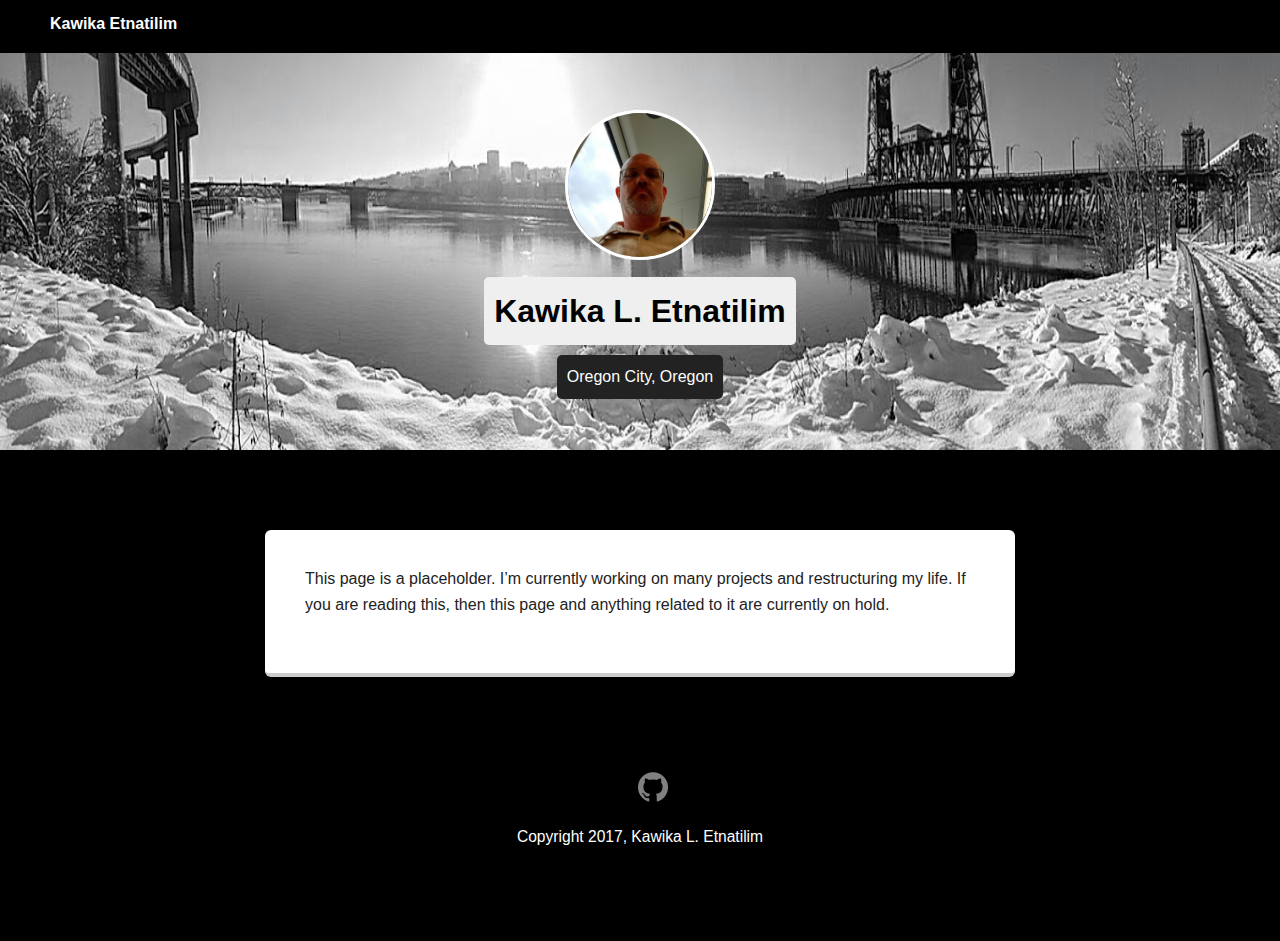
<file: index.html>
<!doctype html>
<html>
	<head>
		<meta charset="utf-8" />
		<title>Kawika Etnatilim's Profile</title>
		<link  rel="stylesheet" href="css/mainstyle.css" />
	</head>
	
	<body>
		<div class="main-nav">
			<ul class="nav">
				<li class="name" >Kawika Etnatilim</li>
								
			</ul>		
		</div>
		
		<header>
			<img src="images/me/me09.jpg" alt="Kawika L. Etnatilim, Developer" class="profile-image">
			<h1 class="tag name">Kawika L. Etnatilim</h1>
			<p class="tag location">Oregon City, Oregon</p>				
		</header>
		
		<main class="mainbody">
		
		<div class="card">

			<p>This page is a placeholder.  I’m currently working on many projects and restructuring my life.  If you are reading this, then this page and anything related to it are currently on hold.
 </p> 
		
	
				


		</div>
			
		
		<!--
		<div class="card">
			<p>some text</p>
			<p>some text</p>
		</div> -->
						
		</main>
		
		<footer>
			<ul>
				
				
				<li><a class="social github" href="https://github.com/kawika2012" target="_blank">GitHub</a></li>
				
				
				
				<!-- Place this tag where you want the button to render. -->
		
			</ul>	
			<p class="copyright"> Copyright 2017, Kawika L. Etnatilim</p>					
		</footer>
	</body>
</html>
</file>
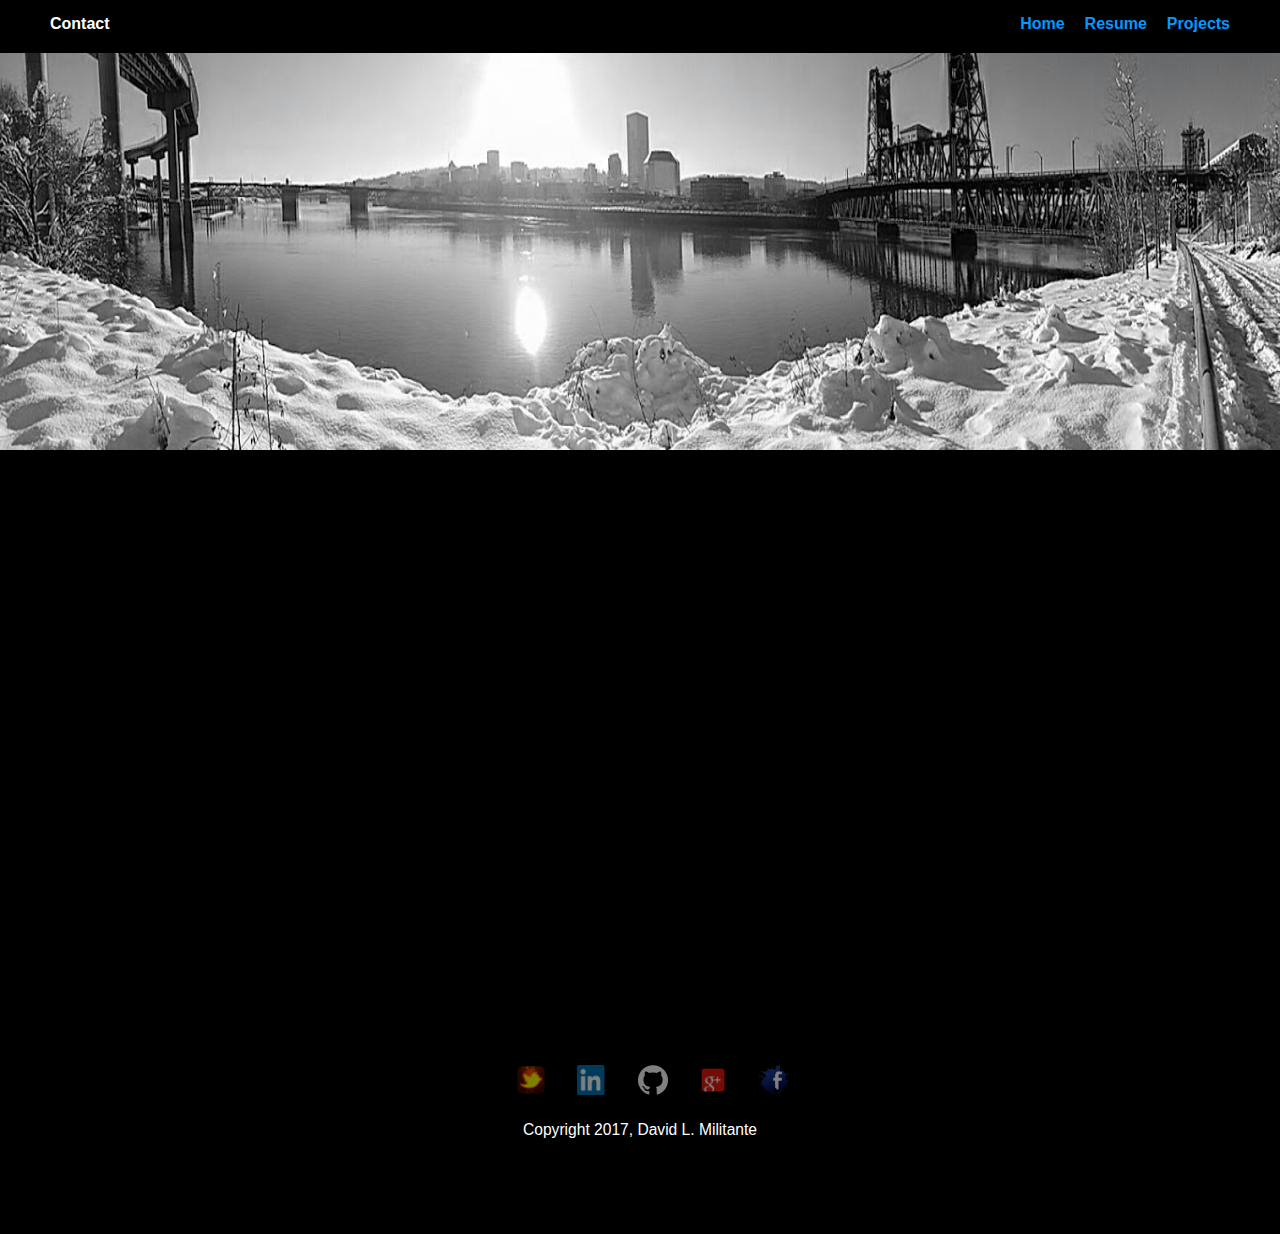
<file: contact.html>
<!DOCTYPE html>
<html>
<head>
	<meta charset="utf-8" />
	<title>Contact Form for David Lewis Militante</title>
	<link  rel="stylesheet" href="css/mainstyle.css" />
</head>
<body>

		<div class="main-nav">
			<ul class="nav">
				<li class="name" >Contact</li>
				<li><a href="index.html" >Home</a></li>
				<li><a href="resume.html" >Resume</a></li>
				<li><a href="projects.html" >Projects</a></li>				
			</ul>		
		</div>
		
		<header>
						
		</header>
		
		<main class="mainbody">
		
		<iframe src="https://docs.google.com/forms/d/e/1FAIpQLSfeM33jVNvS0yiAK9YZ0MkBJopS15v9yB_57q_lWg1gmOY8Cw/viewform?embedded=true" width="750" height="500" frameborder="0" marginheight="0" marginwidth="0">Loading...</iframe>
		
		
	<!--	<div class="card">
			<h1> Contact Info: </h1>
			
			
		</div> --> 
						
		</main>
		
	<footer>
			<ul>
				<li><a class="social twitter" href="https://twitter.com/kawi71" target="_blank">Twitter</a></li>
				<li><a class="social linkedin" href="https://www.linkedin.com/in/kawika2012/" target="_blank">LinkedIn</a></li>
				<li><a class="social github" href="https://github.com/kawika2012" target="_blank">GitHub</a></li>
				<li><a class="social gplus" href="https://plus.google.com/u/0/+DavidMilitante" target="_blank">GooglePlus</a></li>
				<li><a class="social facebook" href="https://www.facebook.com/kawika2012"  target="_blank">Facebook</a></li>
				
				<!-- Place this tag where you want the button to render. -->
		
			</ul>	
			<p class="copyright"> Copyright 2017, David L. Militante</p>					
		</footer>



</body>
</html>
</file>
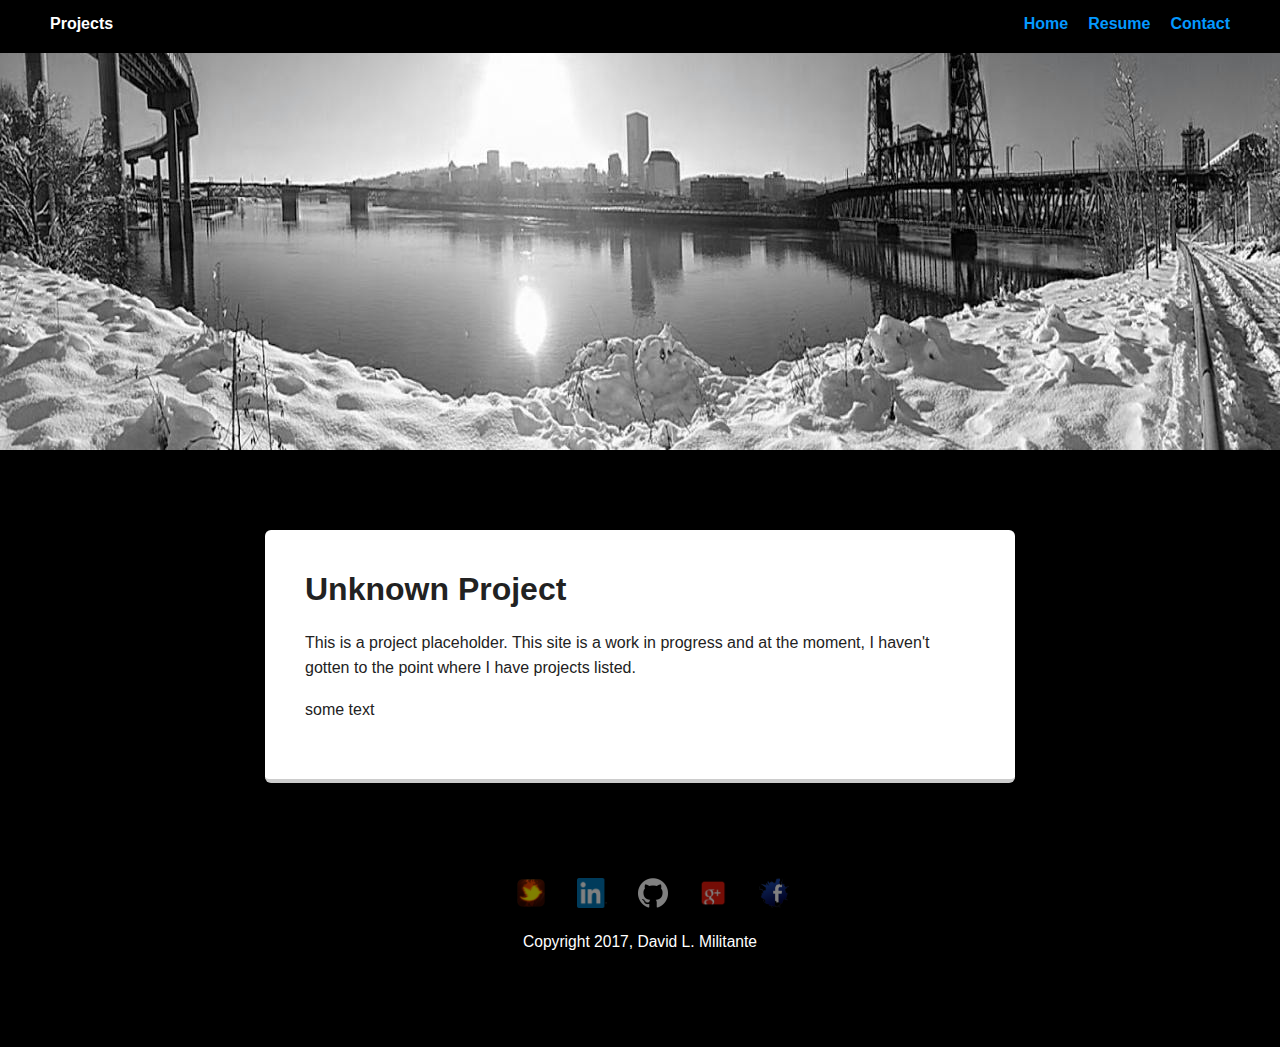
<file: projects.html>
<!DOCTYPE html>
<html>
<head>
	<meta charset="utf-8" />
	<title>Project List for David Lewis Militante</title>
	<link  rel="stylesheet" href="css/mainstyle.css" />
</head>
<body>

		<div class="main-nav">
			<ul class="nav">
				<li class="name" >Projects</li>
				<li><a href="index.html" >Home</a></li>
				<li><a href="resume.html" >Resume</a></li>
				<li><a href="contact.html" >Contact</a></li>				
			</ul>		
		</div>
		
		<header>
						
		</header>
		
		<main class="mainbody">
		
		
		
		
		<div class="card">
			<h1> Unknown Project </h1>
			<p>This is a project placeholder.  This site is a work in progress and at the moment, I haven't gotten to the point where I have projects listed.</p>
			<p>some text</p>
		</div> 
						
		</main>
		
	<footer>
			<ul>
				<li><a class="social twitter" href="https://twitter.com/kawi71" target="_blank">Twitter</a></li>
				<li><a class="social linkedin" href="https://www.linkedin.com/in/kawika2012/" target="_blank">LinkedIn</a></li>
				<li><a class="social github" href="https://github.com/kawika2012" target="_blank">GitHub</a></li>
				<li><a class="social gplus" href="https://plus.google.com/u/0/+DavidMilitante" target="_blank">GooglePlus</a></li>
				<li><a class="social facebook" href="https://www.facebook.com/kawika2012"  target="_blank">Facebook</a></li>
				
				<!-- Place this tag where you want the button to render. -->
		
			</ul>	
			<p class="copyright"> Copyright 2017, David L. Militante</p>					
		</footer>



</body>
</html>
</file>
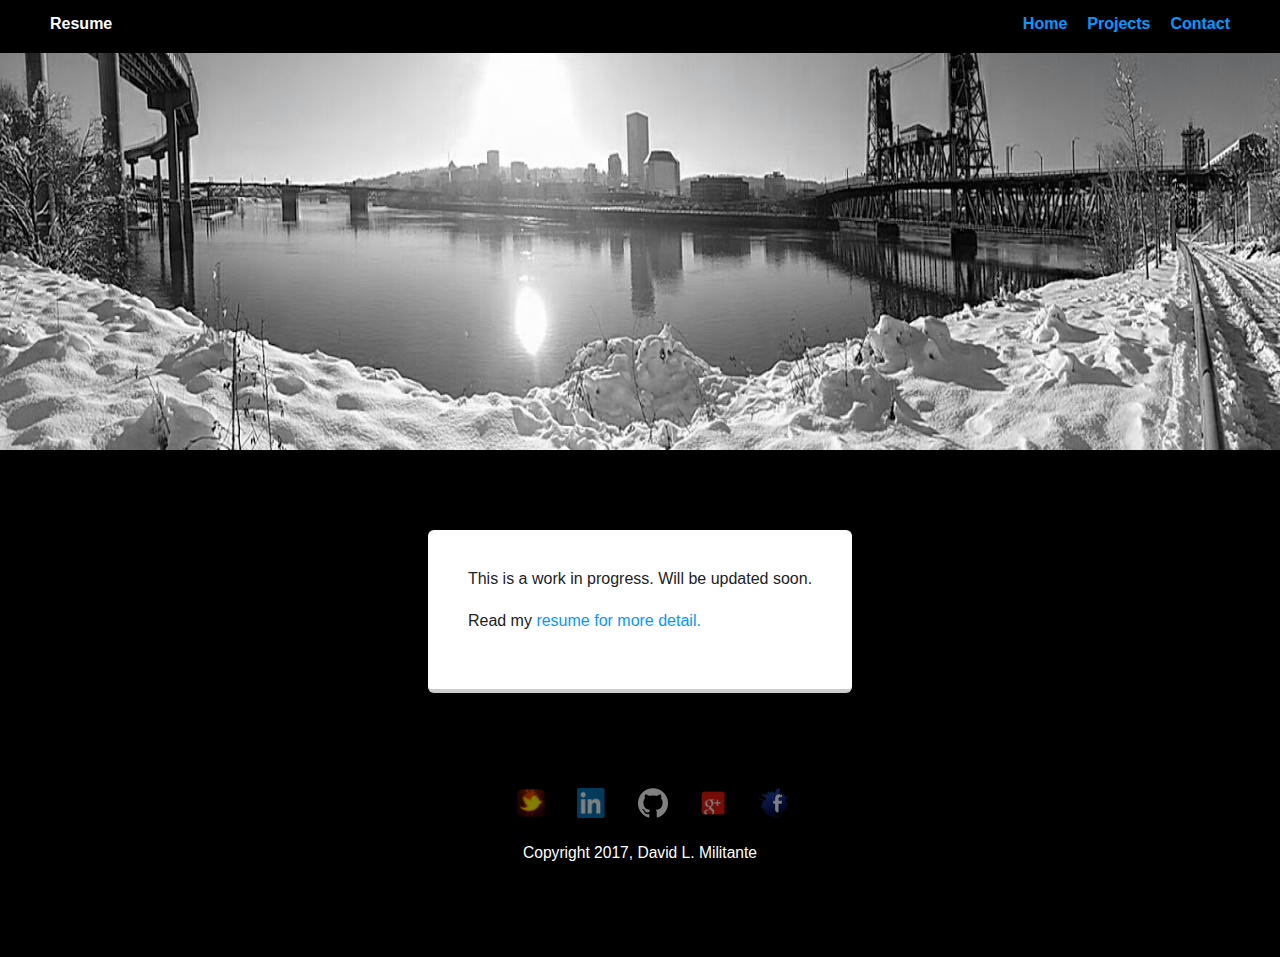
<file: resume.html>
<!DOCTYPE html>
<html>
<head>
	<meta charset="utf-8" />
	<title>Resume of David Lewis Militante</title>
	<link  rel="stylesheet" href="css/mainstyle.css" />
</head>
<body>

		<div class="main-nav">
			<ul class="nav">
				<li class="name" >Resume</li>
				<li><a href="index.html" >Home</a></li>
				<li><a href="projects.html" >Projects</a></li>
				<li><a href="contact.html" >Contact</a></li>				
			</ul>		
		</div>
		
		<header>
						
		</header>
		
		<main class="mainbody">
		
		<div class="card">
			<p>This is a work in progress. Will be updated soon.</p>
		
			<p>Read my <a href="resume.html" > resume for more detail.</a></p>
		</div>
		
			
		
		<!--
		<div class="card">
			<p>some text</p>
			<p>some text</p>
		</div> -->
						
		</main>
		
	<footer>
			<ul>
				<li><a class="social twitter" href="https://twitter.com/kawi71" target="_blank">Twitter</a></li>
				<li><a class="social linkedin" href="https://www.linkedin.com/in/kawika2012/" target="_blank">LinkedIn</a></li>
				<li><a class="social github" href="https://github.com/kawika2012" target="_blank">GitHub</a></li>
				<li><a class="social gplus" href="https://plus.google.com/u/0/+DavidMilitante" target="_blank">GooglePlus</a></li>
				<li><a class="social facebook" href="https://www.facebook.com/kawika2012"  target="_blank">Facebook</a></li>
				
				<!-- Place this tag where you want the button to render. -->
		
			</ul>	
			<p class="copyright"> Copyright 2017, David L. Militante</p>					
		</footer>



</body>
</html>
</file>
<file: css/mainstyle.css>
/* Global Layout Set-up */
*
{ 
  box-sizing: border-box;
}
  
body 
{
  margin: 0;
  padding: 0;
  text-align: center;
  font-family: 'Roboto', sans-serif;
  color: #222;
  background: #000;
}
/* Link Styles */

a 
{
  text-decoration: none;
  color: #0499ff;
}
a:hover 
{
  color: #ffcc00;
}

/* Section Styles */

.main-nav 
{
  width: 100%;
  background: black;
  min-height: 30px;
  padding: 10px;
  position: fixed;
  text-align: center;
}
.nav 
{
  display: flex;
  justify-content: space-around;
  font-weight: 700;
  list-style-type: none;
  margin: 0 auto;
  padding: 0;
}
.nav .name 
{
  display: none;
}
.nav li 
{
  padding: 5px 10px 10px 10px;
}
.nav a 
{
  transition: all .5s;
}
.nav a:hover 
{
  color: white
}

li
{
	padding: 5px 10px 10px 10px;
}

header 
{
  text-align: center;
  background: url('../images/banner.jpg') no-repeat top center ;
  background-size: cover;
  overflow: hidden;
  padding-top: 60px;
}
header 
{
  line-height: 1.5;
}
header .profile-image 
{
  margin-top: 50px;
  width: 150px;
  height: 150px;
  border-radius: 50%;
  border: 3px solid white;
  transition: all .5s;
}
header .profile-image:hover 
{
  transform: scale(1.33) rotate(5deg);
}
.tag 
{
  background-color: #efefef;
  color: black;
  padding: 10px;
  border-radius: 5px;
  display: table;
  margin: 10px auto;
} 
.location 
{
  background-color: #222;
  color: white;
}
.card 
{
  margin: 30px;
  padding: 20px 40px 40px;
  max-width: 750px;
  text-align: left;
  background: #fff;
  border-bottom: 4px solid #ccc;
  border-radius: 6px;
}
.card:hover 
{
  border-color: #ffcc00;
}

ul.skills 
{
  padding: 0;
  text-align: center;
}

.skills li 
{
  border-radius: 6px;
  display: inline-block;
  background: #ff9904;
  color: white;
  padding: 5px 10px;
  margin: 2px;
}

.skills li:nth-child(odd) 
{
  background: #0399ff;
}

footer 
{
  width: 100%;
  min-height: 30px;
  padding: 20px 0 40px 20px;
 
}

footer .copyright 
{
  top: -8px;
  margin-right: 20px;
  font-size: .75em;
  color: white;
}

footer ul 
{
  list-style-type: none;
  margin: 0;
  padding: 0;
}

footer ul li 
{
  display: inline-block;
}

a.social 
{
  display: inline-block;
  text-indent: -9999px;
  margin-left: 5px;
  width: 30px;
  height: 30px;
  background-size: 30px 30px;
  opacity: .5;
  transition: all .25s;
}
a.twitter 
{
  background-image: url(../images/twitter.png);
}
a.linkedin 
{
  background-image: url(../images/linkedin.png);
}
a.github 
{
  background-image: url(../images/github.png);
}
a.gplus 
{
  background-image: url(../images/googleplus.png);
}
a.facebook 
{
  background-image: url(../images/facebook.png);
}

a.social:hover 
{
  opacity: 1;
}
.clearfix 
{
  clear: both;
}

/* Styles for larger screens */
@media screen and (min-width: 720px) {
  
  .mainbody {
      display: flex;
      max-width: 1200px;
      justify-content: space-around;
      margin: 0 auto;
  }

  header {
    min-height: 450px;
  }

  .nav {
    max-width: 1200px;
  }

  .nav .name {
    display: block;
    margin-right: auto;
    color: white;
  }

  main {
    padding-top: 50px;
  }

  main p {
    line-height: 1.6em;
  }

  footer {
    font-size: 1.3em;
    max-width: 1200px;
    margin: 40px auto;
  }

}
</file>
